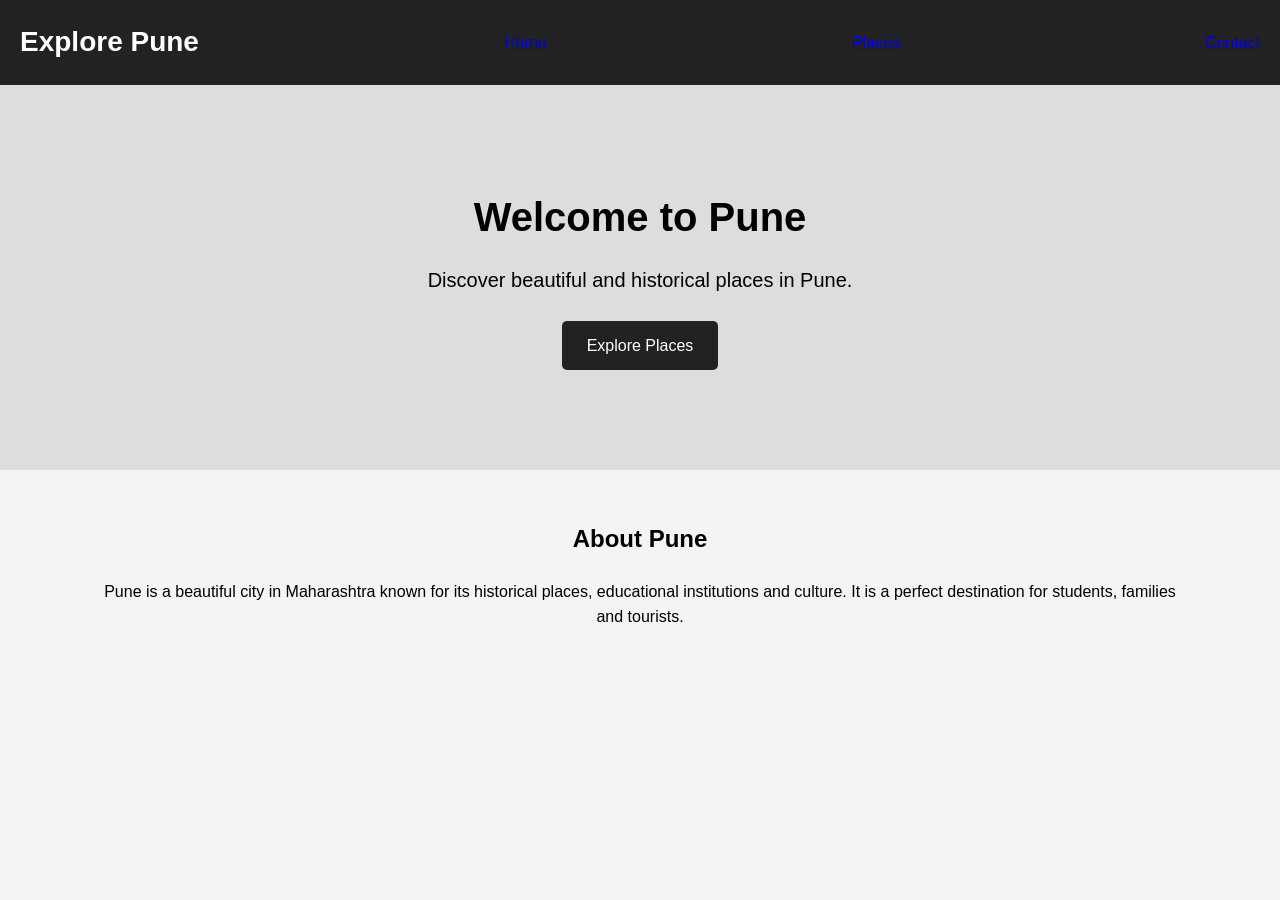
<file: index.html>
<!DOCTYPE html>
<html>
<head>
    <title>Explore Pune</title>
    <link rel="stylesheet" href="style.css">
    <meta name="viewport" content="width=device-width, initial-scale=1.0">
</head>
<body>
<header>
    <h1>Explore Pune</h1>
        <a href="index.html">Home</a>
        <a href="places.html">Places</a>
        <a href="contact.html">Contact</a>
</header>

<section class="hero">
    <h2>Welcome to Pune</h2>
    <p>Discover beautiful and historical places in Pune.</p>
    <a class="btn" href="places.html">Explore Places</a>
</section>

<section class="content">
    <h2>About Pune</h2>
    <p>
        Pune is a beautiful city in Maharashtra known for its
        historical places, educational institutions and culture.
        It is a perfect destination for students, families and tourists.
    </p>
</section>
</body>
</html>
</file>
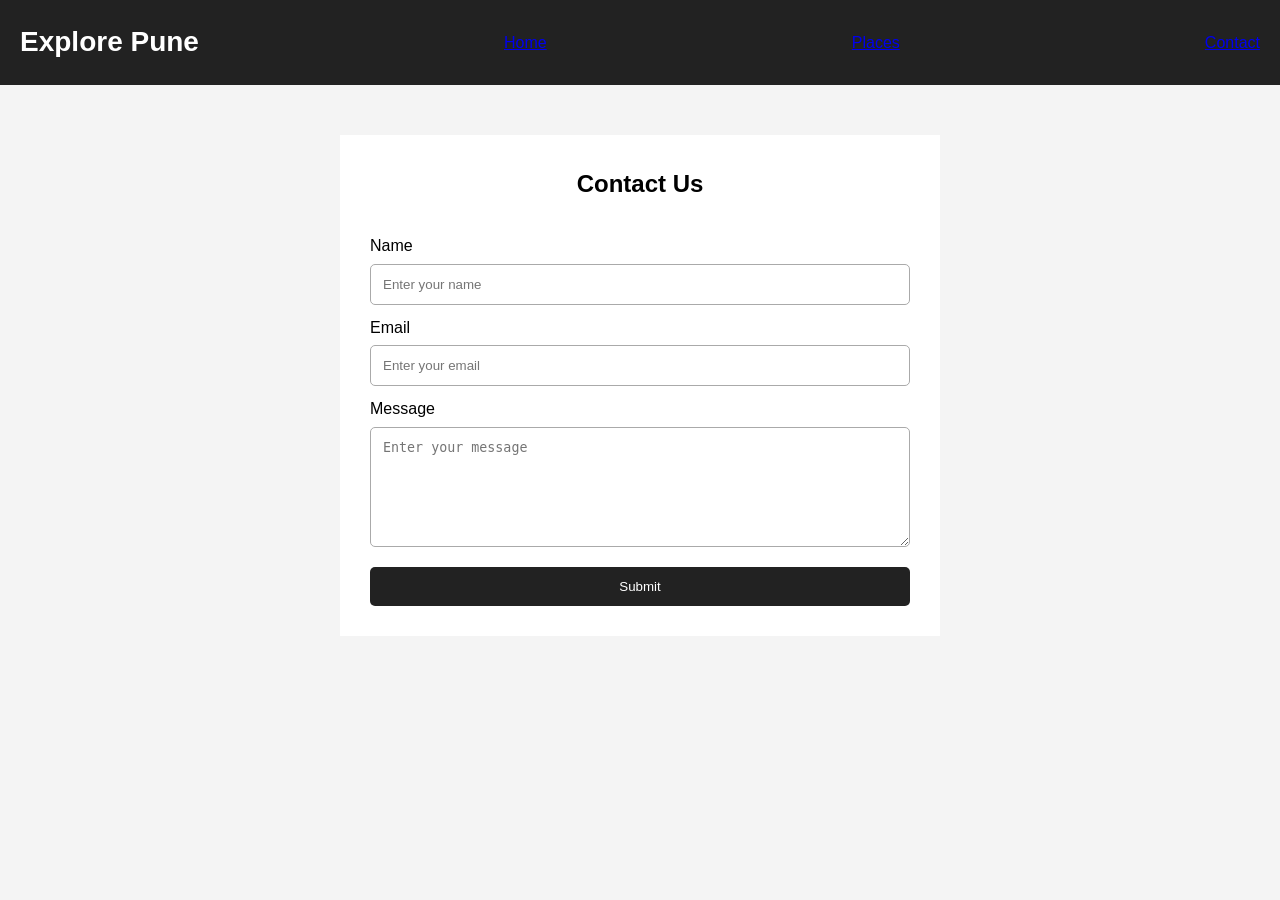
<file: contact.html>
<!DOCTYPE html>
<html>
<head>
    <title>Contact - Explore Pune</title>
    <link rel="stylesheet" href="style.css">
</head>
<body>
<header>
    <h1>Explore Pune</h1>
        <a href="index.html">Home</a>
        <a href="places.html">Places</a>
        <a href="contact.html">Contact</a>
</header>

<section class="contact">
    <h2>Contact Us</h2>

    <form>
        <label>Name</label>
        <input type="text" placeholder="Enter your name">

        <label>Email</label>
        <input type="email" placeholder="Enter your email">

        <label>Message</label>
        <textarea placeholder="Enter your message"></textarea>

        <button type="submit">Submit</button>
    </form>
</section>
</body>
</html>
</file>
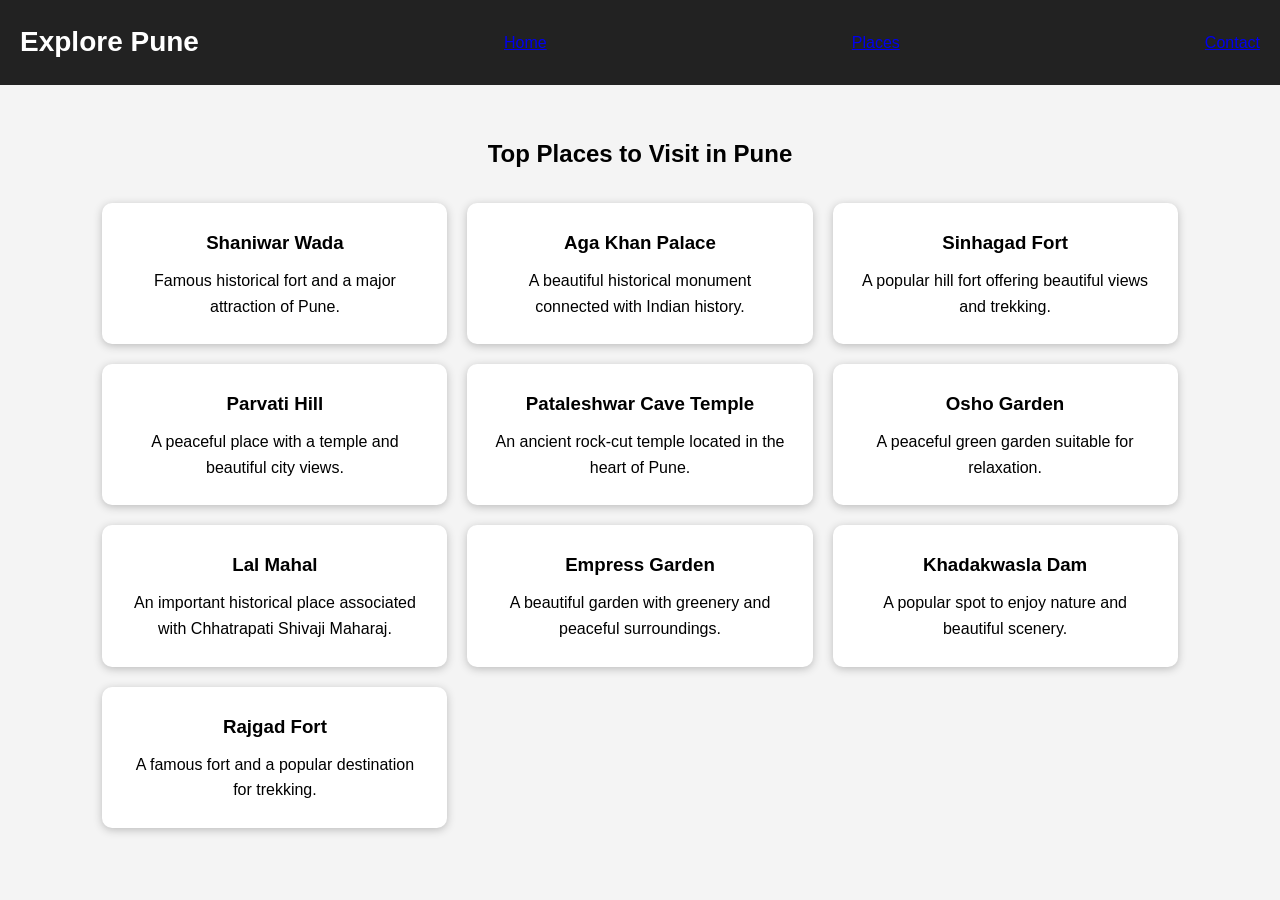
<file: places.html>
<!DOCTYPE html>
<html>
<head>
    <title>Top Places - Explore Pune</title>
    <link rel="stylesheet" href="style.css">
</head>
<body>
<header>
    <h1>Explore Pune</h1>
        <a href="index.html">Home</a>
        <a href="places.html">Places</a>
        <a href="contact.html">Contact</a>
</header>

<section class="content">
    <h2>Top Places to Visit in Pune</h2>

    <div class="cards">

        <div class="card">
            <h3>Shaniwar Wada</h3>
            <p>Famous historical fort and a major attraction of Pune.</p>
        </div>

        <div class="card">
            <h3>Aga Khan Palace</h3>
            <p>A beautiful historical monument connected with Indian history.</p>
        </div>

        <div class="card">
            <h3>Sinhagad Fort</h3>
            <p>A popular hill fort offering beautiful views and trekking.</p>
        </div>

        <div class="card">
            <h3>Parvati Hill</h3>
            <p>A peaceful place with a temple and beautiful city views.</p>
        </div>

        <div class="card">
            <h3>Pataleshwar Cave Temple</h3>
            <p>An ancient rock-cut temple located in the heart of Pune.</p>
        </div>

        <div class="card">
            <h3>Osho Garden</h3>
            <p>A peaceful green garden suitable for relaxation.</p>
        </div>

        <div class="card">
            <h3>Lal Mahal</h3>
            <p>An important historical place associated with Chhatrapati Shivaji Maharaj.</p>
        </div>

        <div class="card">
            <h3>Empress Garden</h3>
            <p>A beautiful garden with greenery and peaceful surroundings.</p>
        </div>

        <div class="card">
            <h3>Khadakwasla Dam</h3>
            <p>A popular spot to enjoy nature and beautiful scenery.</p>
        </div>

        <div class="card">
            <h3>Rajgad Fort</h3>
            <p>A famous fort and a popular destination for trekking.</p>
        </div>

    </div>
</section>

</body>
</html>
</file>
<file: style.css>
* {
    box-sizing: border-box;
    margin: 0;
    padding: 0;
}

body {
    font-family: Arial, sans-serif;
    line-height: 1.6;
    background: #f4f4f4;
}

header {
    background: #222;
    color: white;
    padding: 20px;
    display: flex;
    justify-content: space-between;
    align-items: center;
}

header h1 {
    font-size: 28px;
}

nav a {
    color: white;
    text-decoration: none;
    margin-left: 20px;
}

.hero {
    text-align: center;
    padding: 100px 20px;
    background: #ddd;
}

.hero h2 {
    font-size: 40px;
    margin-bottom: 15px;
}

.hero p {
    font-size: 20px;
    margin-bottom: 25px;
}

.btn {
    display: inline-block;
    background: #222;
    color: white;
    padding: 12px 25px;
    text-decoration: none;
    border-radius: 5px;
}

.content {
    padding: 50px 8%;
    text-align: center;
}

.content h2 {
    margin-bottom: 20px;
}

.cards {
    display: grid;
    grid-template-columns: repeat(3, 1fr);
    gap: 20px;
    margin-top: 30px;
}

.card {
    background: white;
    padding: 25px;
    border-radius: 10px;
    box-shadow: 0 2px 8px #bbb;
}

.card h3 {
    margin-bottom: 10px;
}

.contact {
    max-width: 600px;
    margin: 50px auto;
    padding: 30px;
    background: white;
}

.contact h2 {
    text-align: center;
    margin-bottom: 20px;
}

form {
    display: flex;
    flex-direction: column;
}

label {
    margin-top: 10px;
    margin-bottom: 5px;
}

input,
textarea {
    padding: 12px;
    border: 1px solid #aaa;
    border-radius: 5px;
}

textarea {
    height: 120px;
}

button {
    margin-top: 20px;
    padding: 12px;
    background: #222;
    color: white;
    border: none;
    border-radius: 5px;
}

@media screen and (max-width: 768px) {

    header {
        flex-direction: column;
        text-align: center;
    }

    nav {
        margin-top: 15px;
    }

    .cards {
        grid-template-columns: repeat(2, 1fr);
    }

    .hero h2 {
        font-size: 32px;
    }
}

@media screen and (max-width: 480px) {

    header h1 {
        font-size: 24px;
    }

    nav a {
        display: block;
        margin: 8px 0;
    }

    .hero {
        padding: 70px 15px;
    }

    .hero h2 {
        font-size: 28px;
    }

    .hero p {
        font-size: 16px;
    }

    .cards {
        grid-template-columns: 1fr;
    }

    .content {
        padding: 30px 15px;
    }

    .contact {
        margin: 30px 15px;
    }
}
</file>
